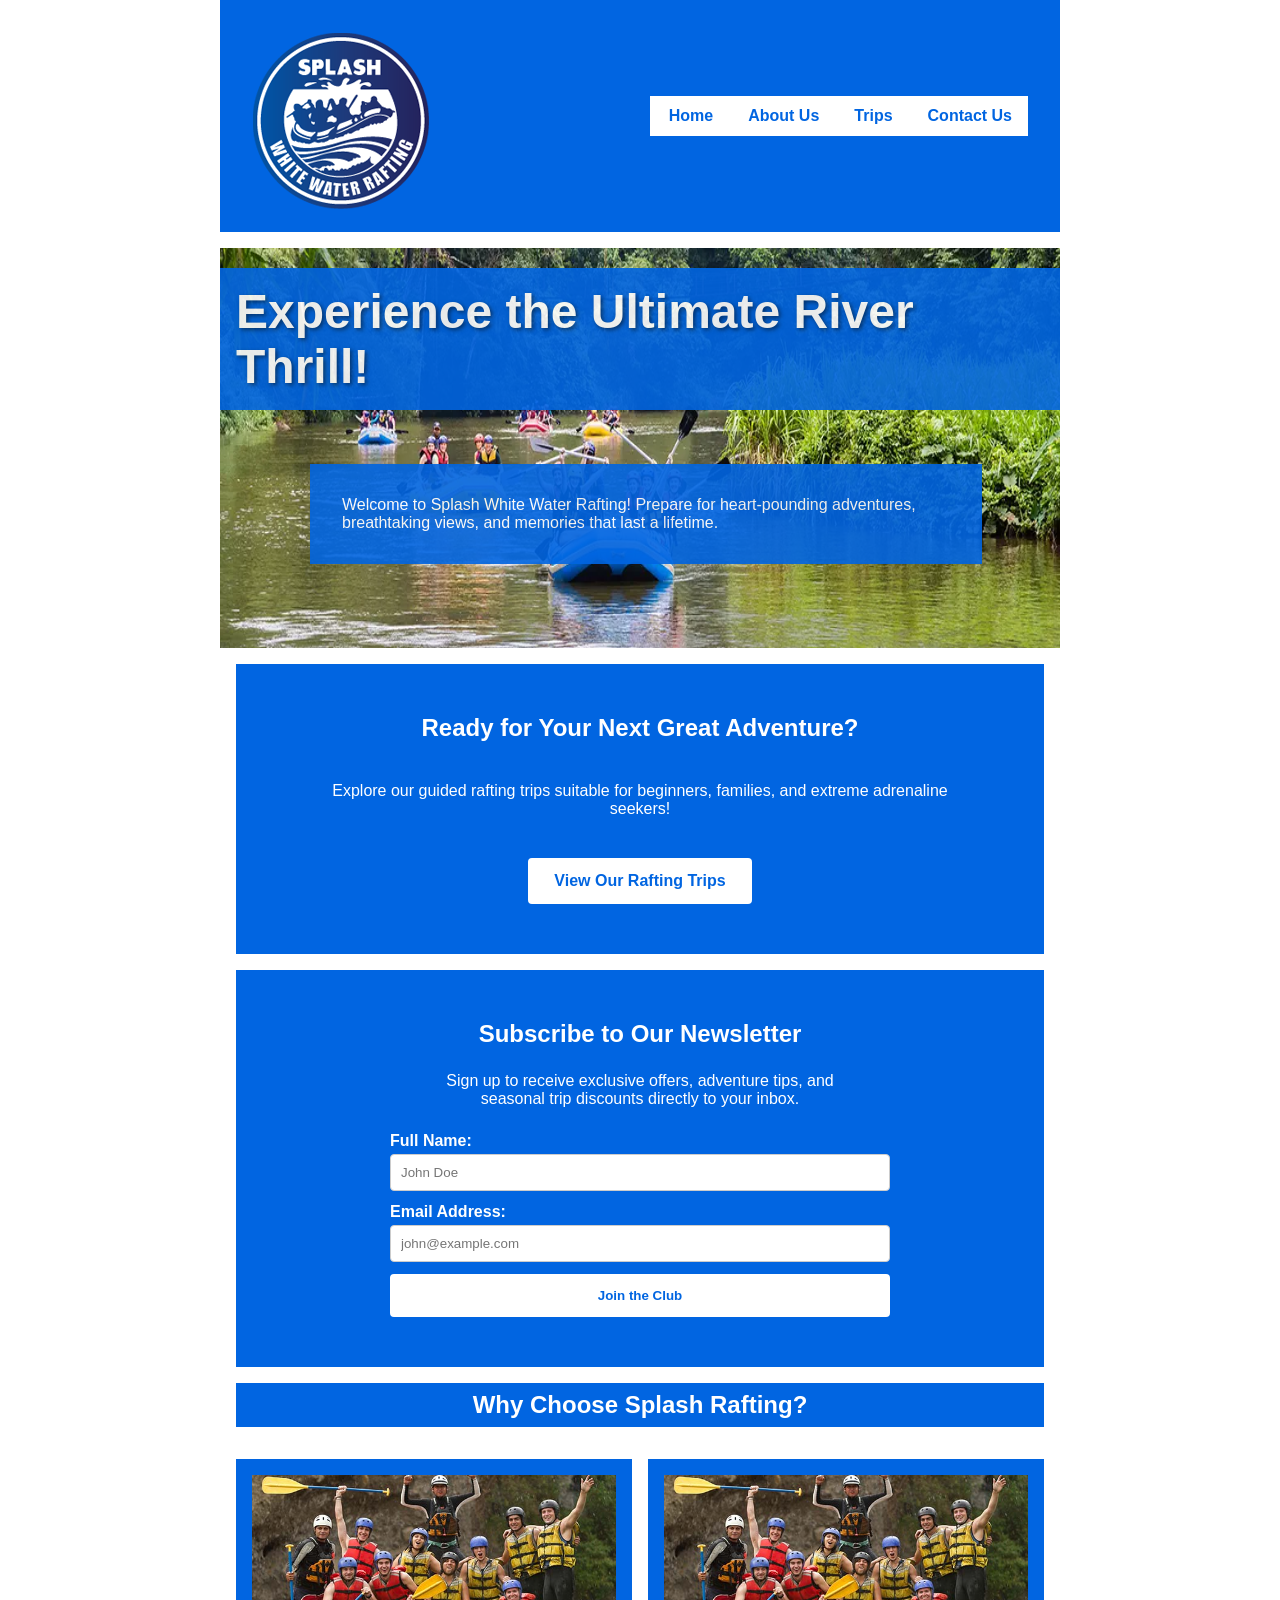
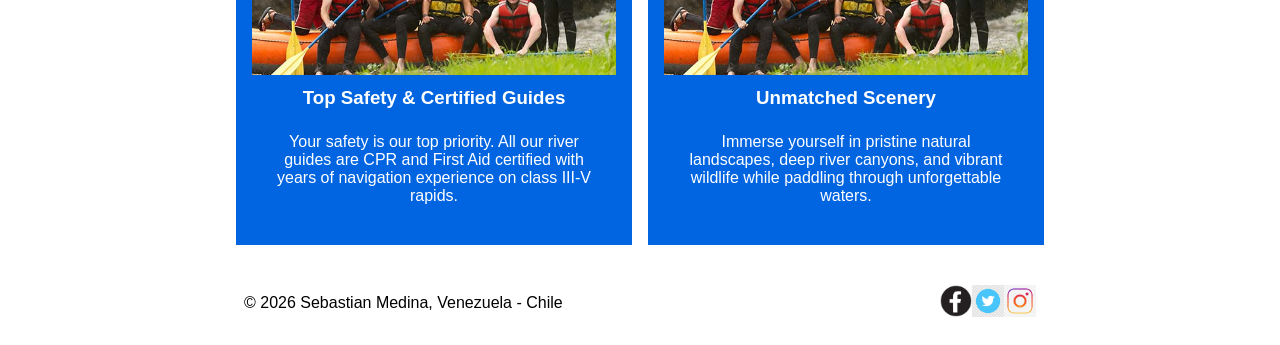
<file: wwr/index.html>
<!DOCTYPE html>
<html lang="en">
<head>
    <meta charset="UTF-8">
    <meta name="viewport" content="width=device-width, initial-scale=1.0">
    <meta name="author" content="Sebastian Medina">
    <meta name="description" content="Splash White Water Rafting is a premier rafting company offering thrilling adventures on the river. Join us for an unforgettable experience!">
    <title>Home Page - Splash White Water Rafting</title>
    <link rel="stylesheet" href="styles/rafting.css">
</head>
<body>
    <header>
        <img src="images/z-splash.png" alt="Splash White Water Rafting Logo">
        <nav>
            <!-- Not to confuse index.html with the WDD130 index, this is an index for WWR -->
            <a href="index.html" class="nav-link">Home</a> 
            <a href="about.html" class="nav-link">About Us</a>
            <a href="trips.html" class="nav-link">Trips</a>
            <a href="contact.html" class="nav-link">Contact Us</a>
        </nav>
    </header>

    <main>
        <div class="hero">
            <img src="images/rafting14_1024.webp" alt="White Water Rafting Adventure" class="hero-img">
            <h1 class="hero-title">Experience the Ultimate River Thrill!</h1>
            <article class="hero-article">
                <p>Welcome to Splash White Water Rafting! Prepare for heart-pounding adventures, breathtaking views, and memories that last a lifetime.</p>
            </article>
        </div>


        <section class="cta-container">
            <h2>Ready for Your Next Great Adventure?</h2>
            <p>Explore our guided rafting trips suitable for beginners, families, and extreme adrenaline seekers!</p>
            <a href="trips.html" class="cta-button">View Our Rafting Trips</a>
        </section>

        <section class="newsletter-section">
            <div class="newsletter-card">
                <h2>Subscribe to Our Newsletter</h2>
                <p>Sign up to receive exclusive offers, adventure tips, and seasonal trip discounts directly to your inbox.</p>
                <form action="#" method="post" class="newsletter-form">
                    <div class="form-item">
                        <label for="fullname">Full Name:</label>
                        <input type="text" id="fullname" name="fullname" placeholder="John Doe" required>
                    </div>
                    <div class="form-item">
                        <label for="email">Email Address:</label>
                        <input type="email" id="email" name="email" placeholder="john@example.com" required>
                    </div>
                    <button type="submit" class="submit-btn">Join the Club</button>
                </form>
            </div>
        </section>

        <section class="grid-content">
            <h2>Why Choose Splash Rafting?</h2>
            <div class="grid-container">
                <div class="grid-card">
                    <img src="images/rafting59_600.jpg" alt="Certified Rafting Guides and Safety Gear">
                    <h3>Top Safety & Certified Guides</h3>
                    <p>Your safety is our top priority. All our river guides are CPR and First Aid certified with years of navigation experience on class III-V rapids.</p>
                </div>
                <div class="grid-card">
                    <img src="images/rafting59_600.jpg" alt="Scenic River Views">
                    <h3>Unmatched Scenery</h3>
                    <p>Immerse yourself in pristine natural landscapes, deep river canyons, and vibrant wildlife while paddling through unforgettable waters.</p>
                </div>
            </div>
        </section>
    </main>

    <footer>
        <p>&copy; 2026 Sebastian Medina, Venezuela - Chile</p>
        <nav class="socialmedia">
            <a href="https://www.facebook.com" target="_blank" rel="noopener noreferrer">
                <img src="images/facebook_icon.jpg" alt="Facebook">
            </a>
            <a href="https://www.twitter.com" target="_blank" rel="noopener noreferrer">
                <img src="images/twitter.avif" alt="Twitter">
            </a>
            <a href="https://www.instagram.com" target="_blank" rel="noopener noreferrer">
                <img src="images/instagram.avif" alt="Instagram">
            </a>
        </nav>
    </footer>
</body>
</html>
</file>
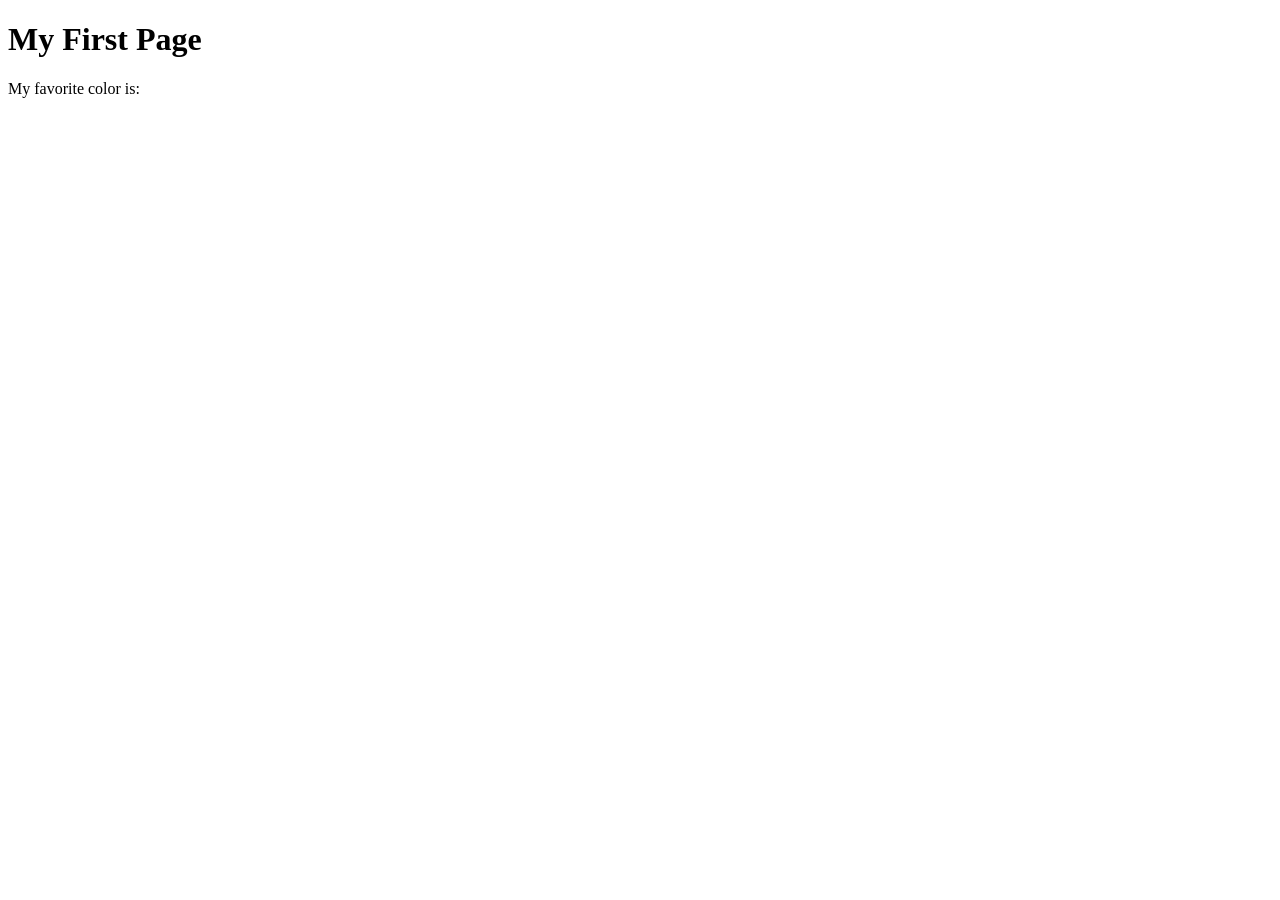
<file: week01/first-page.html>
<!DOCTYPE html>
<html lang="en">
<head>
    <meta charset="UTF-8">
    <meta name="viewport" content="width=device-width, initial-scale=1.0">
    <title>My First Page</title>
</head>
<body>
    <h1>My First Page</h1>
    <p>My favorite color is: </p>
</body>
</html>
</file>
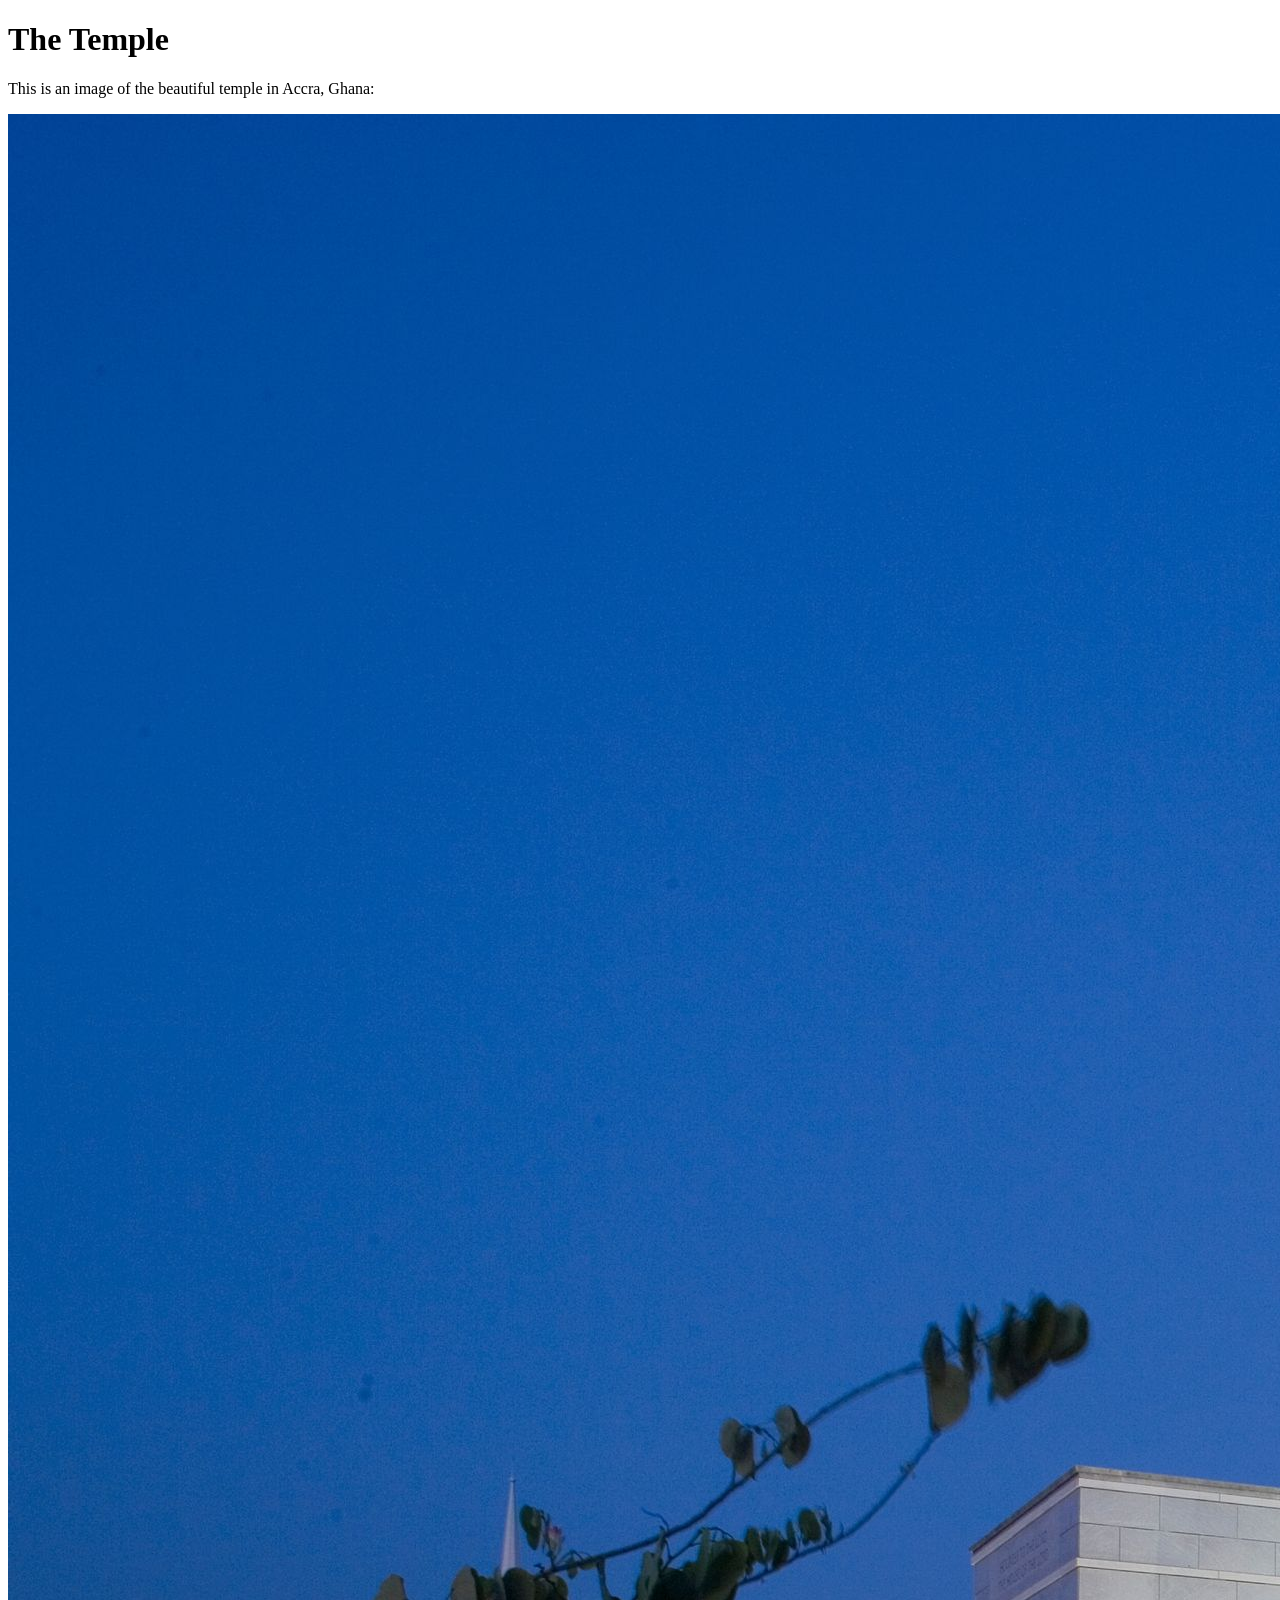
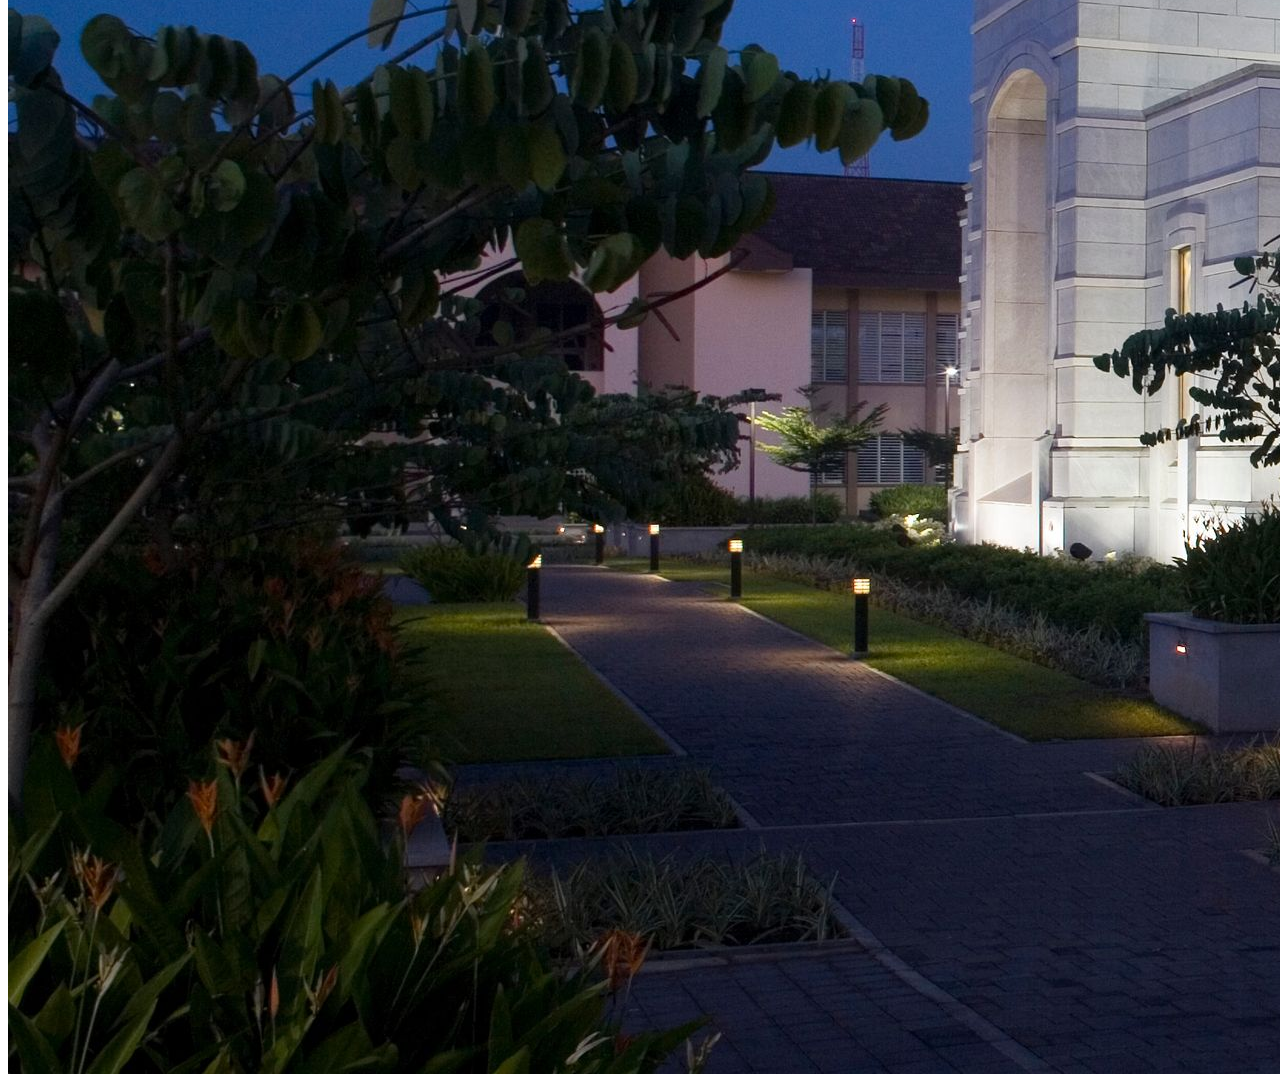
<file: week01/images.html>
<!DOCTYPE html>
<html lang="en">
<head>
    <meta charset="UTF-8">
    <meta name="viewport" content="width=device-width, initial-scale=1.0">
    <title>Temple Image</title>
</head>
<body>
    <h1>The Temple</h1>
    <p>This is an image of the beautiful temple in Accra, Ghana:</p>
    <img src="images/temple-large.jpeg" alt="The Accra Ghana Temple">
    
</body>
</html>
</file>
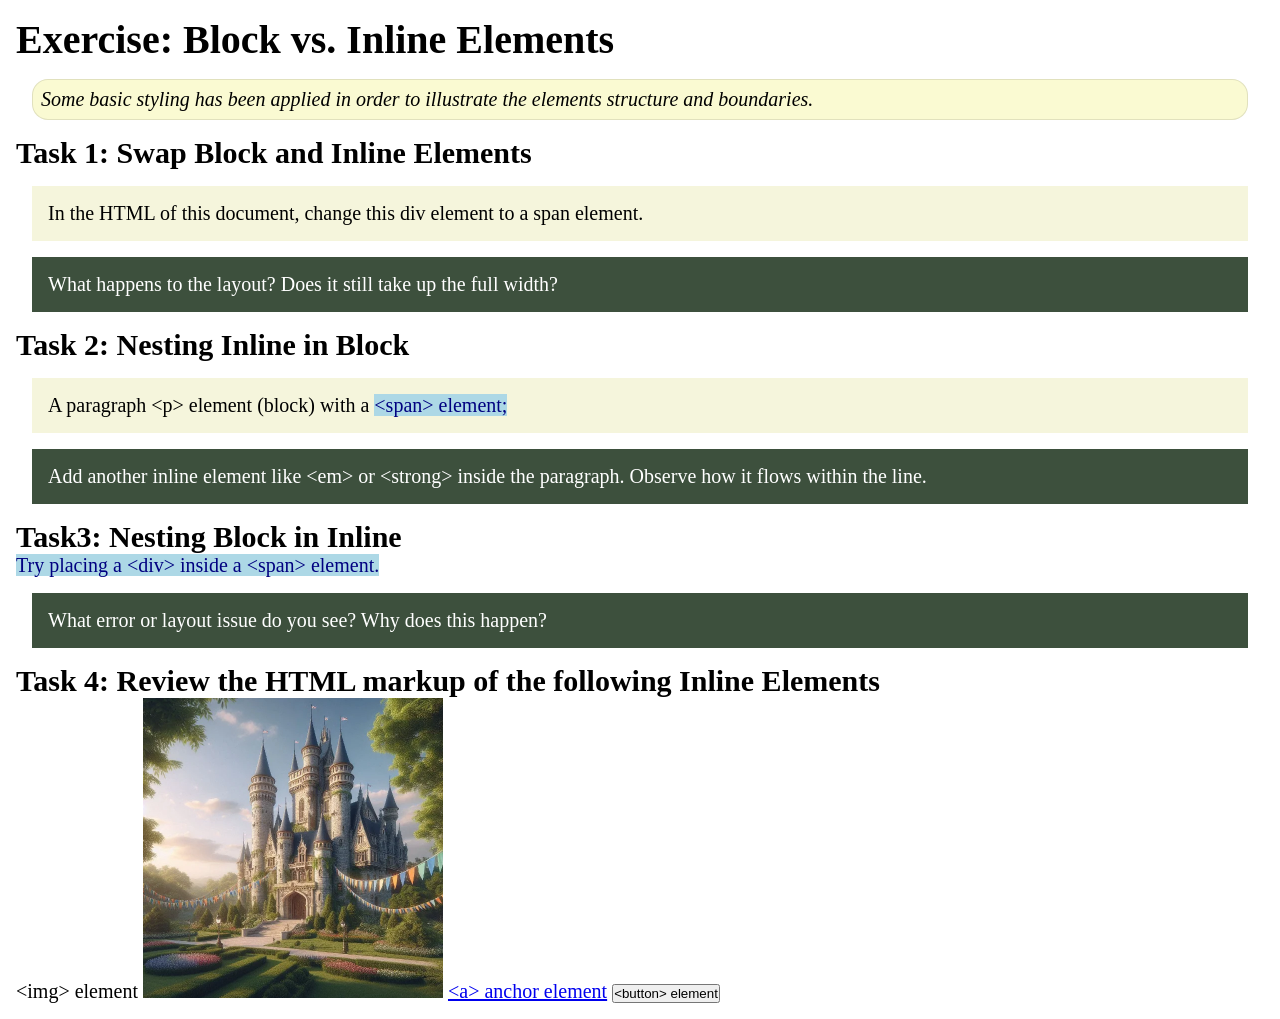
<file: week02/block-vs-inline.html>
<!DOCTYPE html>
<html lang="en">

<head>
    <meta charset="UTF-8">
    <meta name="viewport" content="width=device-width, initial-scale=1.0">
    <title>Exercise: Block vs. Inline Elements</title>
    <link rel="stylesheet" href="styles/block-vs-inline.css">
</head>

<body>
    <main>
        <h1>Exercise: Block vs. Inline Elements</h1>
        <p class="note">Some basic styling has been applied in order to illustrate the elements structure and
            boundaries.</p>

        <h2>Task 1: Swap Block and Inline Elements</h2>
        <div>In the HTML of this document, change this div element to a span element.</div>

        <p class="question">What happens to the layout? Does it still take up the full width?</p>

        <h2>Task 2: Nesting Inline in Block</h2>
        <p>A paragraph &lt;p&gt; element (block) with a <span>&lt;span&gt; element;</span></p>
        <p class="question">Add another inline element like &lt;em&gt; or &lt;strong&gt; inside the paragraph. Observe
            how it flows within the line.</p>

        <h2>Task3: Nesting Block in Inline</h2>
        <span>Try placing a &lt;div&gt; inside a &lt;span&gt; element.</span>
            <p class="question">What error or layout issue do you see? Why does this happen?</p>


            <h2>Task 4: Review the HTML markup of the following Inline Elements</h2>
        &lt;img&gt; element
        <img src="images/castle.webp" alt="placeholder image (images are inline)" width="300" height="300">
        <a href="https://churchofjesuschrist.org">&lt;a&gt; anchor element</a>
        <button type="button">&lt;button&gt; element</button>
    </main>
</body>

</html>
</file>
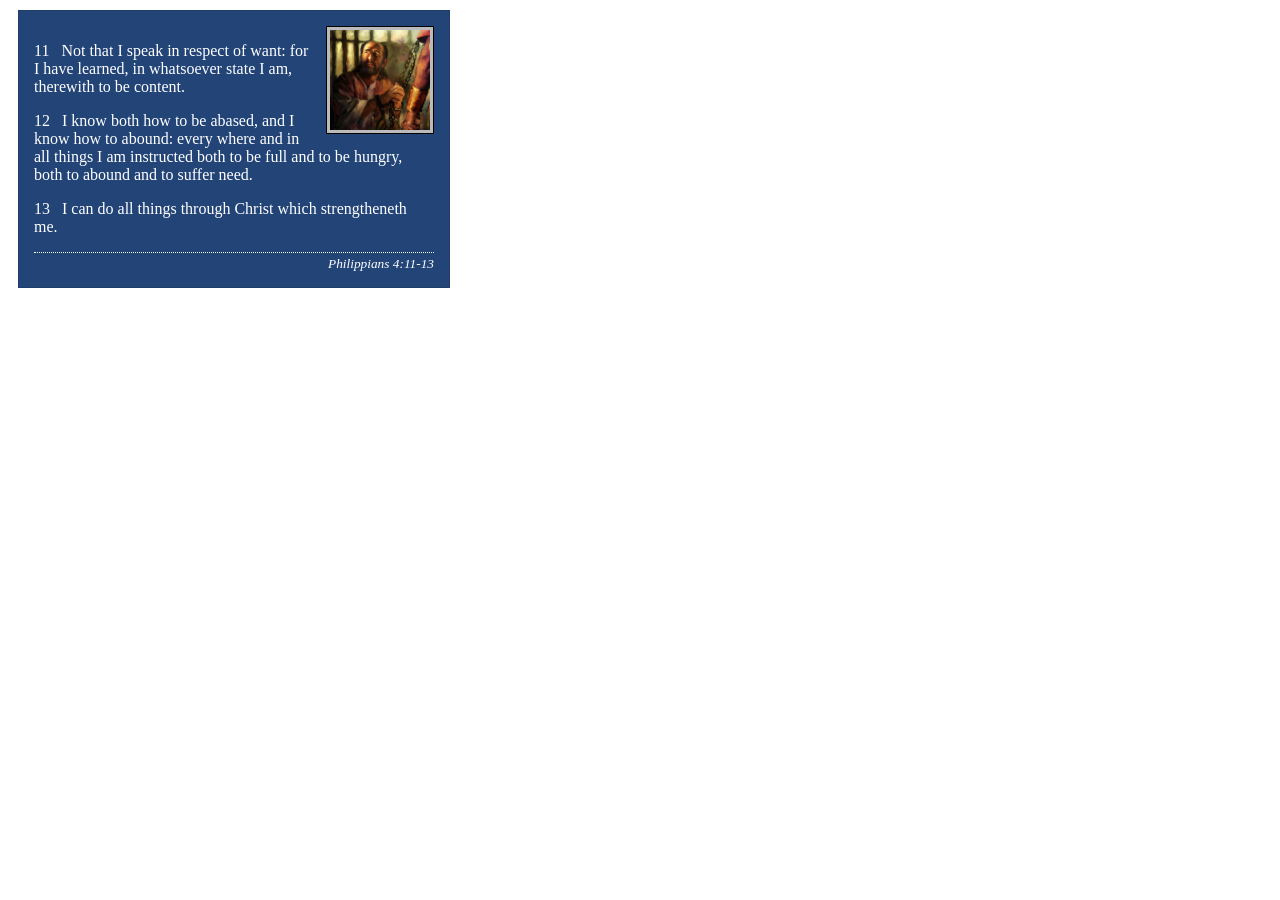
<file: week02/box-model-solution.html>
<!DOCTYPE html>
<html lang="en">
<head>
    <meta charset="UTF-8">
    <meta name="viewport" content="width=device-width, initial-scale=1.0">
    <title>Box Model Activity</title>
    <link rel="stylesheet" href="styles/box-model-solution.css">
</head>
<body>
    <main>
        <div class="callout">
            <img src="images/apostle-paul-imprisoned.webp" alt="Paul the Apostle - Imprisoned in Rome" width="200" height="200">
            <blockquote>
                <p>11 &nbsp; Not that I speak in respect of want: for I have learned, in whatsoever state I am, therewith to be content.</p>
                <p>12 &nbsp; I know both how to be abased, and I know how to abound: every where and in all things I am instructed both to be full and to be hungry, both to abound and to suffer need.</p>
                <p>13 &nbsp; I can do all things through Christ which strengtheneth me.</p>
            </blockquote>
            <cite>Philippians 4:11-13</cite>
        </div>
    </main>
</body>
</html>
</file>
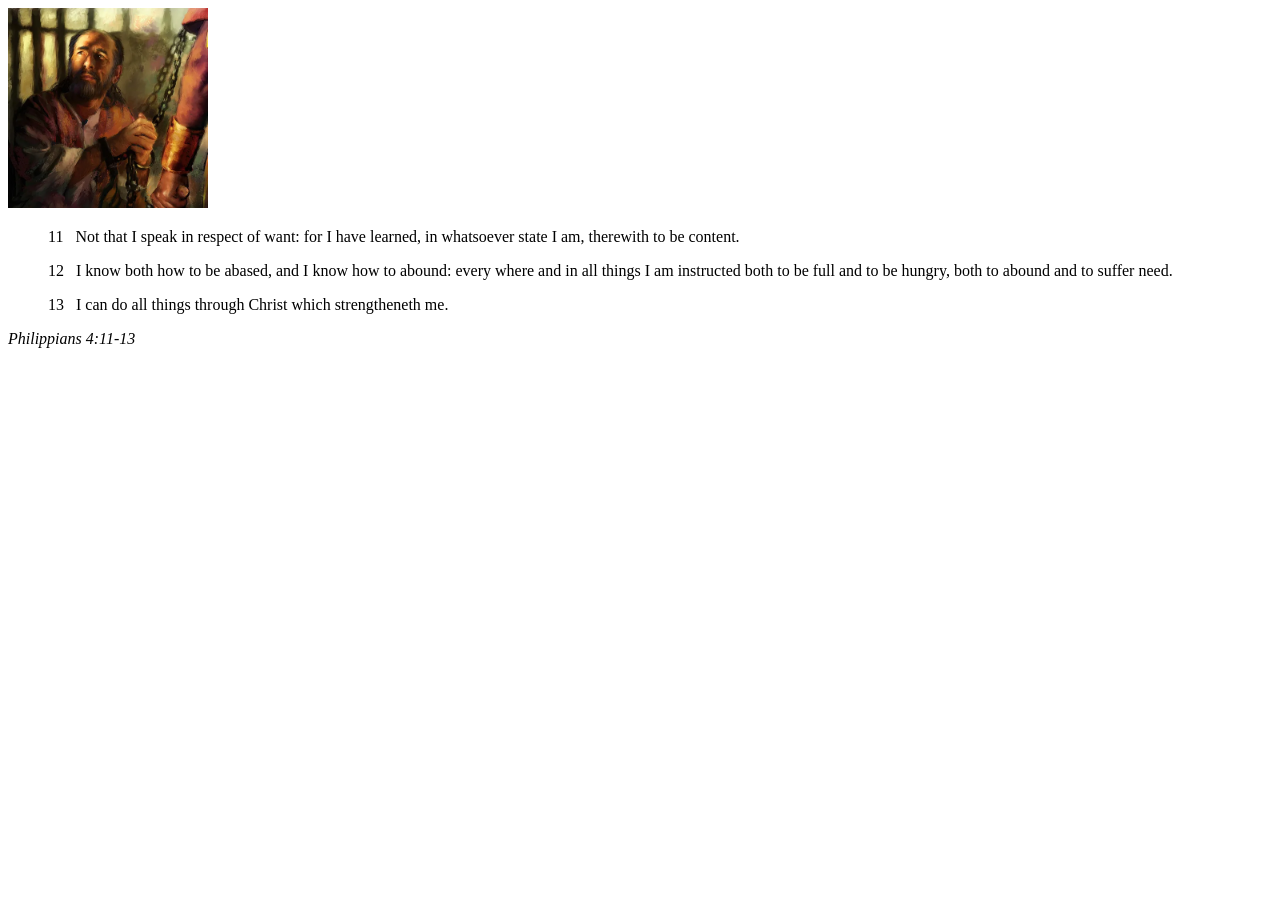
<file: week02/box-model.html>
<!DOCTYPE html>
<html lang="en">
<head>
    <meta charset="UTF-8">
    <meta name="viewport" content="width=device-width, initial-scale=1.0">
    <title>Box Model Activity</title>
</head>
<body>
    <main>
        <div class="callout">
            <img src="images/apostle-paul-imprisoned.webp" alt="Paul the Apostle - Imprisoned in Rome" width="200" height="200">
            <blockquote>
                <p>11 &nbsp; Not that I speak in respect of want: for I have learned, in whatsoever state I am, therewith to be content.</p>
                <p>12 &nbsp; I know both how to be abased, and I know how to abound: every where and in all things I am instructed both to be full and to be hungry, both to abound and to suffer need.</p>
                <p>13 &nbsp; I can do all things through Christ which strengtheneth me.</p>
            </blockquote>
            <cite>Philippians 4:11-13</cite>
        </div>
    </main>
</body>
</html>
</file>
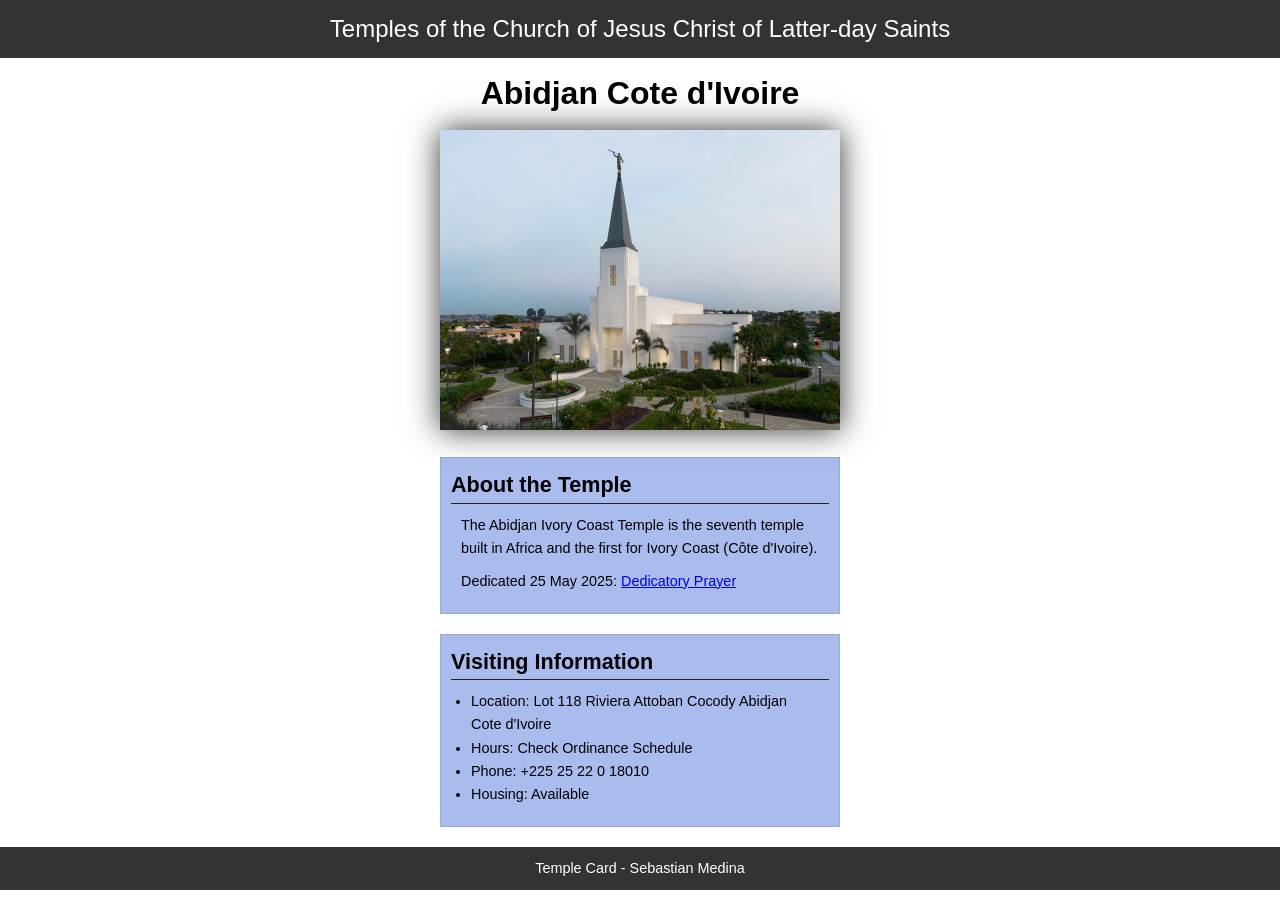
<file: week02/temple.html>
<!DOCTYPE html>
<html lang="en">

<head>
    <meta charset="UTF-8">
    <meta name="viewport" content="width=device-width, initial-scale=1.0">
    <title>Temple Card - Abidjan Cote d'Ivoire</title>
    <link rel="stylesheet" href="styles/temple.css">
</head>

<body>
    <header>
        <p>Temples of the Church of Jesus Christ of Latter-day Saints</p>
    </header>
    <main>
        <h1>Abidjan Cote d'Ivoire</h1>
        <picture>
            <img src="images/abidjan-ivory-coast.jpeg" alt="Abidjan Cote d'Ivoire Temple">
        </picture>
        <section>
            <h2>About the Temple</h2>
            <p>The Abidjan Ivory Coast Temple is the seventh temple built in Africa and the first
                for Ivory Coast (Côte
                d'Ivoire).</p>
            <p>Dedicated 25 May 2025: <a
                  href="https://www.churchofjesuschrist.org/temples/dedicatory-prayer/abidjan-ivory-coast-temple/2025-05-25?lang=eng"
                  target="_blank" rel="noopener noreferrer">Dedicatory Prayer</a></p>
        </section>
        <section>
            <h2>Visiting Information</h2>
            <ul>
                <li>Location: Lot 118 Riviera Attoban Cocody Abidjan Cote d'Ivoire</li>
                <li>Hours: Check Ordinance Schedule</li>
                <li>Phone: +225 25 22 0 18010</li>
                <li>Housing: Available</li>
            </ul>
        </section>
    </main>
    <footer>
        <p>Temple Card - Sebastian Medina</p>
    </footer>
</body>

</html>
</file>
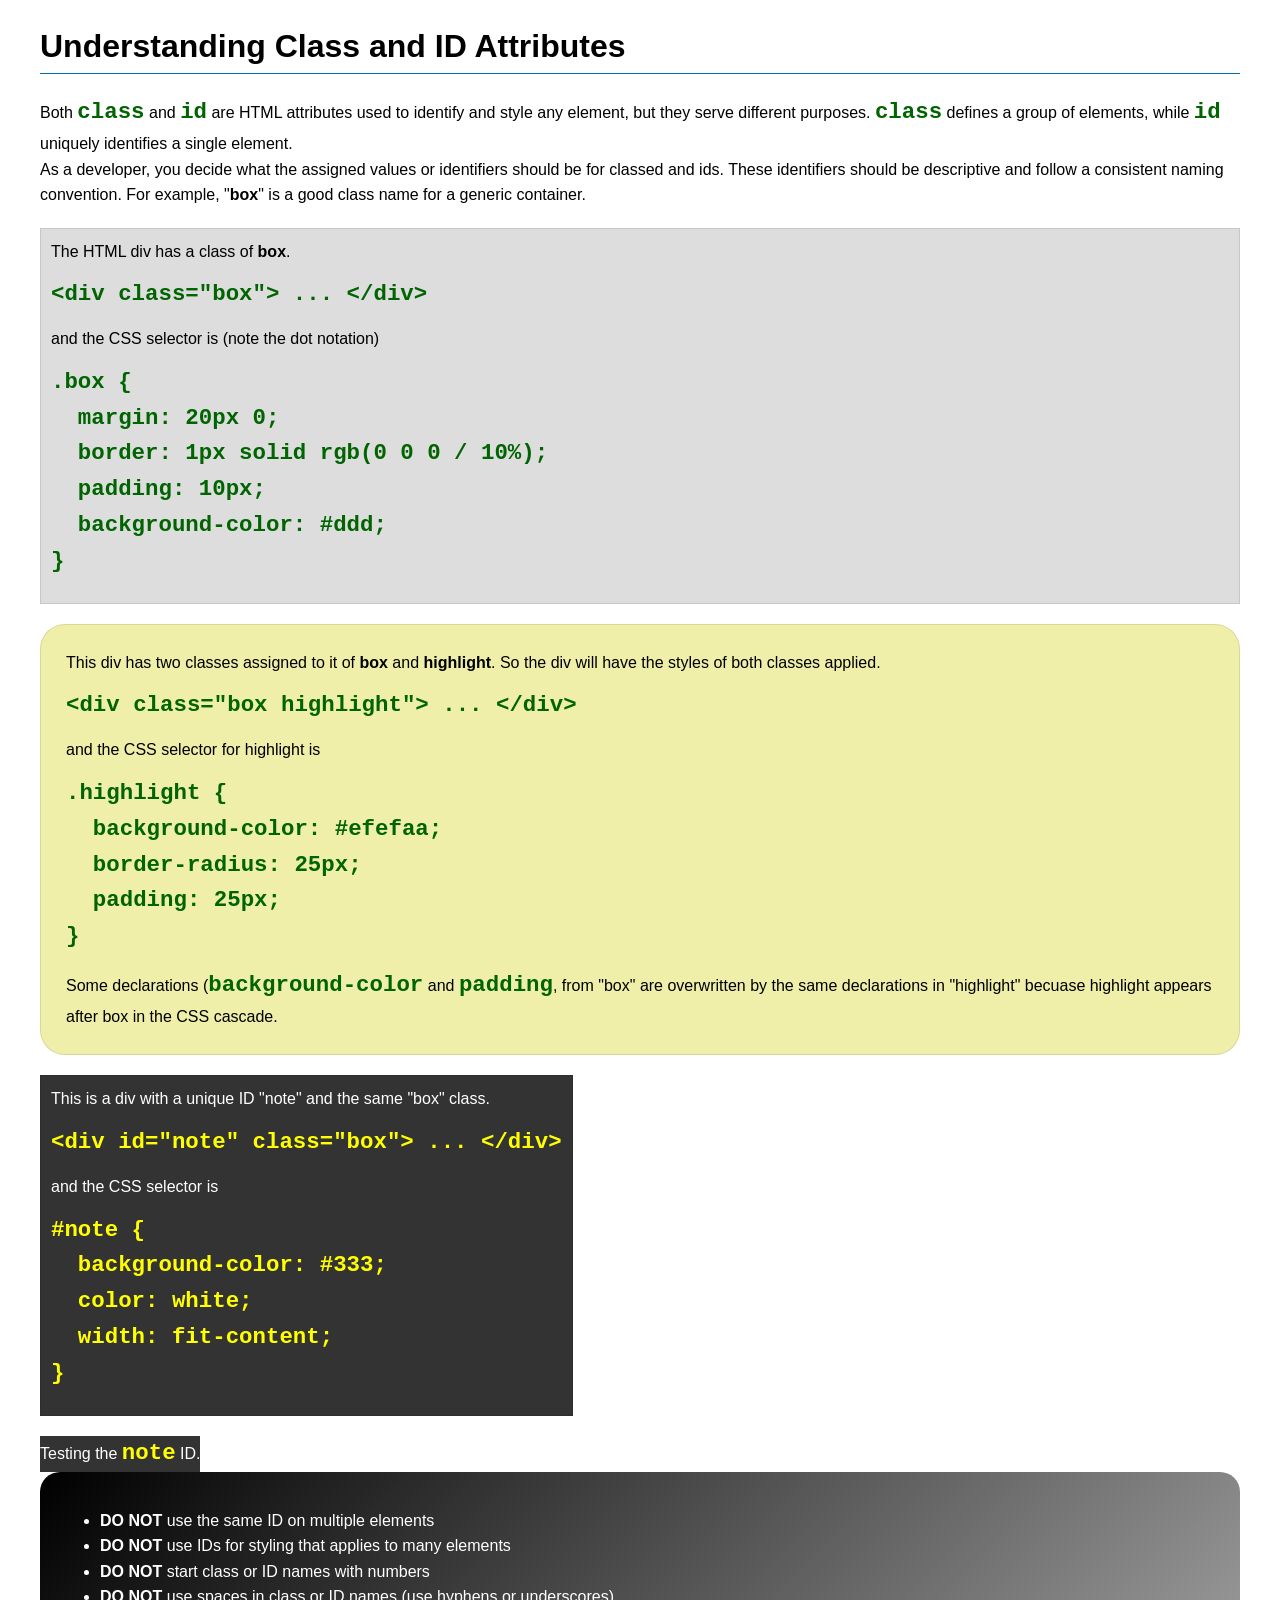
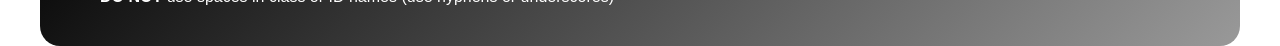
<file: week03/class-and-id.html>
<!DOCTYPE html>
<html lang="en">

<head>
    <meta charset="UTF-8">
    <meta name="viewport" content="width=device-width, initial-scale=1.0">
    <title>Class vs ID Attributes</title>
    <link rel="stylesheet" href="styles/class-and-id.css">
</head>

<body>
    <h1>Understanding Class and ID Attributes</h1>
    <p>Both <code>class</code> and <code>id</code> are HTML attributes used to identify and style any element, but they
        serve different purposes. <code>class</code> defines a group of elements, while <code>id</code> uniquely
        identifies a single element.</p>
    <p>As a developer, you decide what the assigned values or identifiers should be for classed and ids. These
        identifiers should be
        descriptive and follow a consistent naming convention. For example, "<strong>box</strong>" is a good class name
        for a generic container.</p>
    <div class="box">
        <p>The HTML div has a class of <strong>box</strong>.</p>
        <pre><code class="html">&lt;div class="box"&gt; ... &lt;/div&gt;</code></pre>
        and the CSS selector is (note the dot notation)
        <pre><code class="css">.box {
  margin: 20px 0;
  border: 1px solid rgb(0 0 0 / 10%);
  padding: 10px;
  background-color: #ddd; 
}</code></pre>
    </div>

    <div class="box highlight">
        <p>This div has two classes assigned to it of <strong>box</strong> and <strong>highlight</strong>. So the div
            will have the styles of both classes applied.</p>
        <pre><code class="html">&lt;div class="box highlight"&gt; ... &lt;/div&gt;</code></pre>
        and the CSS selector for highlight is
        <pre><code class="css">.highlight {
  background-color: #efefaa;
  border-radius: 25px;
  padding: 25px;
}</code></pre>
<p>Some declarations (<code>background-color</code> and <code>padding</code>, from "box" are overwritten by the same declarations in "highlight" becuase highlight appears after box in the CSS cascade.</p>
    </div>

    <div id="note" class="box">
        <p>This is a div with a unique ID "note" and the same "box" class.</p>
        <pre><code class="html">&lt;div id="note" class="box"&gt; ... &lt;/div&gt;</code></pre>
        and the CSS selector is
        <pre><code class="css">#note {
  background-color: #333;
  color: white;
  width: fit-content;
}</code></pre>
    </div>

    <div id="note">
        <p>Testing the <code>note</code> ID.</p>
    </div>

    <section id="best-practice">
        <ul>
            <li><strong>DO NOT</strong> use the same ID on multiple elements</li>
            <li><strong>DO NOT</strong> use IDs for styling that applies to many elements</li>
            <li><strong>DO NOT</strong> start class or ID names with numbers</li>
            <li><strong>DO NOT</strong> use spaces in class or ID names (use hyphens or underscores)</li>
        </ul>
    </section>




</body>

</html>
</file>
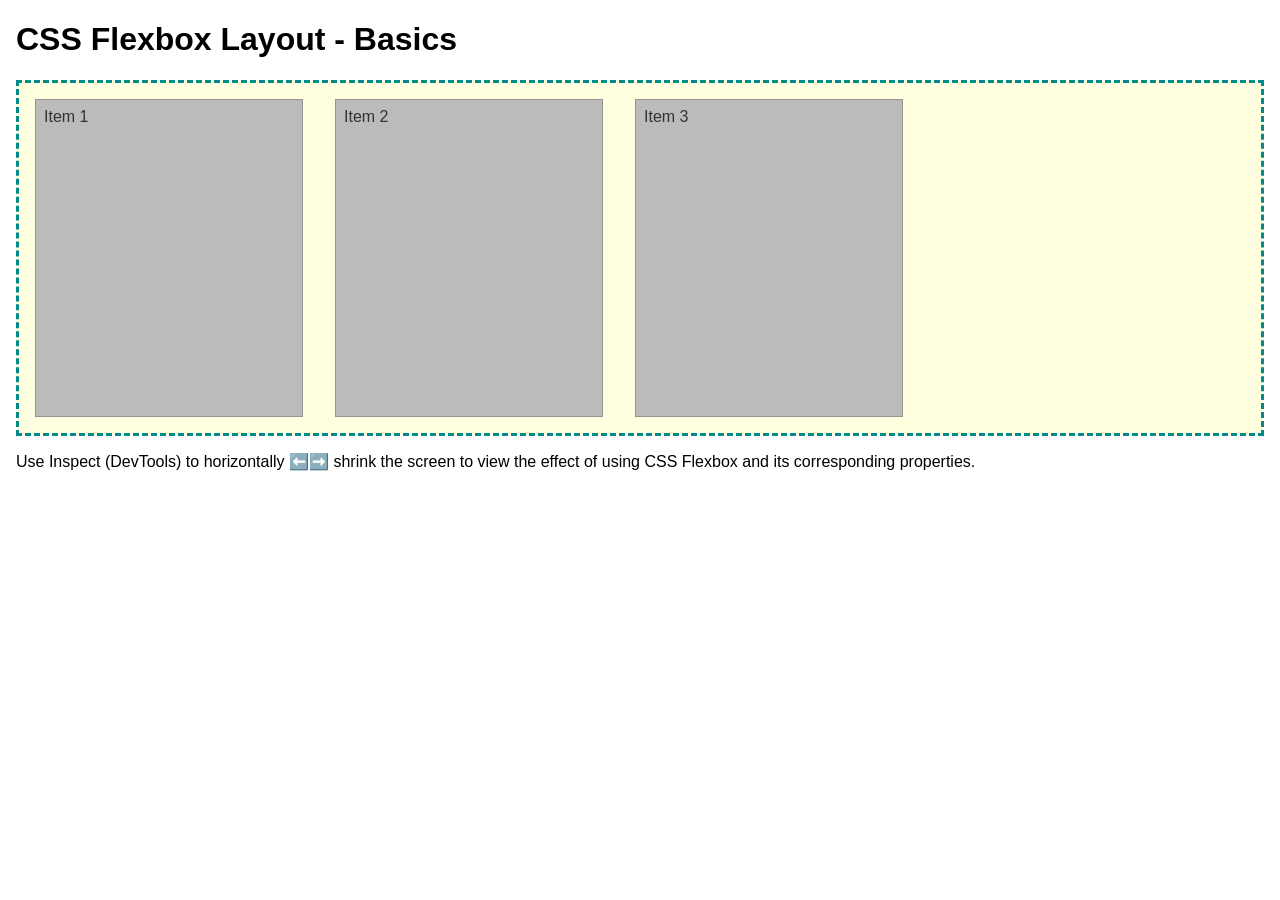
<file: week04/flexbox-layout.html>
<!DOCTYPE html>
<html lang="en">
<head>
    <meta charset="UTF-8">
    <meta name="viewport" content="width=device-width, initial-scale=1.0">
    <title>CSS Flexbox Layout - Basics</title>
    <link rel="stylesheet" href="styles/flexbox.css">
</head>
<body>
    <main>
        <h1>CSS Flexbox Layout - Basics</h1>
        <div class="flex-container">
            <div class="flex-item item1">Item 1</div>
            <div class="flex-item item2">Item 2</div>
            <div class="flex-item item3">Item 3</div>
        </div>
        <p>Use Inspect (DevTools) to horizontally ⬅️➡️ shrink the screen to view the effect of using CSS Flexbox and its corresponding properties.</p>
    </main>
</body>
</html>
</file>
<file: wwr/styles/rafting.css>
:root {
    --primary-color: #0165E1;
    --secondary-color: #ffffff;
    --whole-font: 'Titillium Web', sans-serif;
}

* {
    box-sizing: border-box;
    margin: 0;
    padding: 0;
}

body {
    font-family: var(--whole-font);
}
header, main, footer {
    width: 840px;
    margin: 0 auto;
}

h1, h2 {
    font-family: var(--whole-font);
}

nav, p, section, article {
    margin: 16px;
    padding: 8px;
}

.socialmedia {
    display: flex;
    justify-content: space-evenly;
    align-items: center;
    margin: 16px;
    padding: 8px;
}

.socialmedia a {
    text-decoration: none;
}

footer nav img{
    width: 32px;
    height: auto;
}

.hero {
    position: relative;
}

.hero img {
    display: block;
    width: 100%;
    height: 400px;
}

.hero article img {
    float: right;
    width: 125px;
    height: auto;
}

section {
    margin: 16px;
    padding: 50px;
    background-color: var(--primary-color);
    color: var(--secondary-color);
    display: flex;
    flex-direction: column;
    justify-content: center;
}

section h2 {
    margin-bottom: 16px;
    text-align: center;
}

section img {
    float: right;
    width: 125px;
    height: auto;
}

.history {
    display: flex;
    flex-direction: row;
    align-items: center;
    justify-content: center;
}

.hero article {
    position: absolute;
    width: 80%;
    top: 200px;
    margin-left: 90px;
    opacity: 0.9;
    background-color: var(--primary-color);
    color: var(--secondary-color);
}

h1 {
    position: absolute;
    top: 20px;
    width: 100%;
    padding: 16px;
    opacity: 0.9;
    background-color: var(--primary-color);
    color: var(--secondary-color);
    font-size: 3rem;
    text-shadow: 2px 2px 4px rgba(0, 0, 0, 0.5);
}

h2 {
    background-color: var(--primary-color);
    color: var(--secondary-color);
}

.nav-link {
    text-decoration: none;
    color: var(--primary-color);
    background-color: var(--secondary-color);
    border: 3px solid var(--secondary-color);
    font-weight: bold;
    transition: background-color 0.5s ease;
    gap: 0;
    padding: 8px 16px;
    border-right: none;
    overflow: hidden;
    margin-left: 0;
}

.nav-link:hover {
    background-color: var(--primary-color);
    color: var(--secondary-color);
    border: 1px solid var(--primary-color);
}

/* Grid and Flex Layout */

header {
    display: grid;
    grid-template-columns: 1fr 2fr;
    align-items: center;
    padding: 1rem;
    background-color: var(--primary-color);
    margin-bottom: 1rem;
    justify-content: space-around;
    top: 0;
}

header nav {
    padding: 0;
    display: flex;
    justify-self: end;
    align-items: center;
}

footer{
    padding: 0;
    display: flex;
    margin: 0 auto;
    justify-content: space-between;
    align-items: center;
}

.Adventure {
    display: flex;
    flex-direction: column;
    justify-content: center;
    align-items: center;
}

.adventureGallery {
    display: flex;
    justify-content: center;
    gap: 16px;
}

/* Estilos para el mapa */
.map-container iframe {
    border: none;
    width: 100%;
    max-width: 600px;
}

/* Formulario e Insumos */
.contact-form {
    display: flex;
    flex-direction: column;
    gap: 1rem;
    max-width: 600px;
    margin: 0 auto;
}

.contact-form fieldset {
    display: flex;
    flex-direction: column;
    gap: 0.5rem;
    border: 1px solid #ccc;
    padding: 1rem;
}

.contact-form button[type="submit"] {
    padding: 0.75rem 1.5rem;
    background-color: #003366;
    color: #ffffff;
    border: none;
    border-radius: 4px;
    font-size: 1rem;
    cursor: pointer;
}

.contact-form button[type="submit"]:hover {
    background-color: #002244;
}

/* Home Page Styles (index.html)       */


/* Call to Action Section */
.cta-container {
    text-align: center;
    align-items: center;
}

.cta-button {
    display: inline-block;
    margin-top: 16px;
    padding: 12px 24px;
    background-color: var(--secondary-color);
    color: var(--primary-color);
    text-decoration: none;
    font-weight: bold;
    border-radius: 4px;
    border: 2px solid var(--secondary-color);
    transition: all 0.3s ease;
}

.cta-button:hover {
    background-color: transparent;
    color: var(--secondary-color);
}

/* Newsletter Section & Form */
.newsletter-section {
    background-color: var(--primary-color);
    color: var(--secondary-color);
}

.newsletter-card {
    width: 100%;
    max-width: 500px;
    margin: 0 auto;
    text-align: center;
}

.newsletter-form {
    display: flex;
    flex-direction: column;
    gap: 12px;
    margin-top: 16px;
}

.form-item {
    display: flex;
    flex-direction: column;
    text-align: left;
    gap: 4px;
}

.form-item label {
    font-weight: bold;
}

.form-item input {
    padding: 10px;
    border: 1px solid #ccc;
    border-radius: 4px;
    font-family: var(--whole-font);
}

.submit-btn {
    padding: 12px;
    background-color: var(--secondary-color);
    color: var(--primary-color);
    font-weight: bold;
    font-family: var(--whole-font);
    border: 2px solid var(--secondary-color);
    border-radius: 4px;
    cursor: pointer;
    transition: all 0.3s ease;
}

.submit-btn:hover {
    background-color: transparent;
    color: var(--secondary-color);
}

/* Grid Layout for Offerings */
.grid-content {
    background-color: transparent;
    color: inherit;
    padding: 0;
}

.grid-content h2 {
    padding: 8px;
    text-align: center;
}

.grid-container {
    display: grid;
    grid-template-columns: 1fr 1fr;
    gap: 16px;
    margin-top: 16px;
}

.grid-card {
    background-color: var(--primary-color);
    color: var(--secondary-color);
    padding: 16px;
    display: flex;
    flex-direction: column;
    align-items: center;
    text-align: center;
}

.grid-card img {
    float: none;
    width: 100%;
    height: 200px;
    object-fit: cover;
    margin-bottom: 12px;
}


/* Trips Page Styles (trips.html)      */


.page-title {
    position: static;
    text-align: center;
    margin: 16px 0;
}

/* Call to Action Section */
.cta-contact {
    text-align: center;
    align-items: center;
}

/* Trips Grid (No single-column flow) */
.trips-grid-section {
    background-color: transparent;
    color: inherit;
    padding: 0;
}

.trips-container {
    display: grid;
    grid-template-columns: repeat(auto-fit, minmax(250px, 1fr));
    gap: 16px;
    margin-top: 16px;
}

.trip-card {
    background-color: var(--primary-color);
    color: var(--secondary-color);
    border-radius: 4px;
    overflow: hidden;
    display: flex;
    flex-direction: column;
}

.trip-card img {
    float: none;
    width: 100%;
    height: 200px;
    object-fit: cover;
}

.trip-info {
    padding: 16px;
}

.trip-info h3 {
    margin-bottom: 8px;
}

.trip-info p {
    margin: 4px 0;
    padding: 0;
}

/* Table Styles */
.table-section {
    background-color: transparent;
    color: inherit;
    padding: 0;
}

.table-wrapper {
    overflow-x: auto;
    margin-top: 16px;
}

.trips-table {
    width: 100%;
    border-collapse: collapse;
    background-color: var(--primary-color);
    color: var(--secondary-color);
}

.trips-table th, 
.trips-table td {
    padding: 12px;
    text-align: center;
    border: 1px solid var(--secondary-color);
}

.trips-table th {
    background-color: #003366;
    font-weight: bold;
}

/* =================================== */
/* Contact Page Specific Fixes         */
/* =================================== */

/* Reset de H1 para Contacto (para evitar la posición absoluta) */
.contact-main .company-header h1 {
    position: static;
    background-color: transparent;
    color: #111111; /* Contraste AA garantizado sobre fondo claro */
    text-shadow: none;
    font-size: 2rem;
    padding: 0;
    margin-bottom: 8px;
    text-align: center;
}

.company-header {
    background-color: transparent;
    color: #333333; /* Texto oscuro sobre fondo claro */
    text-align: center;
    padding: 16px;
    margin: 0;
}

.company-header p {
    margin: 4px 0;
    padding: 0;
}

/* Grid de 2 Columnas (Mapa a la Izquierda, Formulario a la Derecha) */
.contact-grid {
    display: grid;
    grid-template-columns: 1fr 1fr;
    gap: 24px;
    margin: 16px 0;
    align-items: start;
}

.contact-grid .map-container iframe {
    width: 100%;
    height: 100%;
    min-height: 380px;
    border: 1px solid #ccc;
}

/* Formulario alineado según Wireframe */
.contact-form {
    background-color: transparent;
    display: flex;
    flex-direction: column;
    gap: 12px;
    max-width: 100%;
    padding: 0;
    margin: 0;
}

.form-row {
    display: flex;
    gap: 12px;
    align-items: center;
}

.form-row label {
    width: 120px;
    font-weight: bold;
    color: #111111; /* Solución al contraste AA */
}

.form-row input[type="text"],
.form-row input[type="email"],
.form-row textarea {
    flex: 1;
    padding: 8px;
    border: 1px solid #767676; /* Borde con alto contraste */
    border-radius: 4px;
    font-family: var(--whole-font);
    color: #111111;
}

/* Radio buttons alineados */
.radio-group {
    align-items: flex-start;
}

.radios {
    display: flex;
    flex-direction: column;
    gap: 4px;
}

.radios label {
    width: auto;
    font-weight: normal;
}

/* Checkbox Row */
.checkbox-row label {
    width: auto;
    font-weight: normal;
}

/* Botón de envío (Ajuste de contraste AA) */
.contact-btn {
    width: 100%;
    padding: 10px;
    background-color: #e0e0e0;
    color: #111111; /* Texto oscuro sobre gris claro cumple estándar AA */
    border: 1px solid #767676;
    border-radius: 4px;
    font-size: 1rem;
    font-weight: bold;
    cursor: pointer;
}

.contact-btn:hover {
    background-color: #cccccc;
}

/* Sección de Empleados (Abajo) */
.employee-profiles {
    background-color: #f4f4f4; /* Fondo claro según wireframe */
    color: #111111;
    border: 1px solid #ccc;
    padding: 20px;
    margin-top: 24px;
}

.employee-profiles h2 {
    background-color: transparent;
    color: #111111;
    text-align: center;
    margin-bottom: 16px;
}

.employee-grid {
    display: grid;
    grid-template-columns: repeat(3, 1fr);
    gap: 16px;
    text-align: center;
}

.employee-grid figure {
    margin: 0;
}

.employee-grid img {
    width: 100%;
    height: 150px;
    object-fit: cover;
    background-color: #ddd;
}

.employee-grid figcaption {
    margin-top: 8px;
    font-weight: bold;
    color: #111111;
}
</file>
<file: week02/styles/block-vs-inline.css>
* {
    margin: 0;
    padding: 0;
}

body {
    font-size: 20px;
    margin: 1rem;
}

p,
div {
    background-color: beige;
    margin: 1rem;
    padding: 1rem;
}

span {
    color: navy;
    background-color: lightblue;
}

code {
    margin: 0;
    padding: 0;
    color: green;
    font-size: 1.2rem;
}

.note {
    font-style: italic;
    background-color: lightgoldenrodyellow;
    border-radius: 1rem;
    border: 1px solid rgb(0 0 0 / 10%);
    margin: 1rem;
    padding: .5rem;
}

.question {
    background-color: #3d503d;
    color: #fff;
}
</file>
<file: week02/styles/box-model-solution.css>
.callout {
    max-width: 400px;
    margin: 10px;
    border: 1px solid rgba(0, 0, 0, .1);
    padding: 15px;
    background-color: #247;
    color: #fff;
}

.callout img {
    float: right;
    margin: 0 0 10px 15px;
    border: 1px solid #000;
    padding: 3px;
    background-color: #bbb;
    width: 100px;
    height: auto;

}

blockquote {
    margin: 0;
}

cite {
    display: block;
    border-top: 1px dotted #fff;
    padding-top: 3px;
    text-align: right;
    font-size: smaller;
}
</file>
<file: week02/styles/temple.css>
* {
    margin: 0px;
    padding: 0px;
    box-sizing: border-box;
}

body {
    font-family: Arial, sans-serif;
    line-height: 1.6;
}

header,
footer {

    background-color: #333;
    color: #fff;
    padding: 10px;
    text-align: center;
    font-size: 1.5rem;
}

main {
    width: 400px;
    margin: 0 auto;

}

h1 {
    margin: 10px;
    text-align: center;
}

h2 {
    border-bottom: 1px solid #222;
}

img {
    width: 100%;
    height: auto;
    box-shadow: 0 0 30px #333;

}

section {
    margin: 20px 0;
    border: 1px solid rgb(0 0 0 / 10%);
    padding: 10px;
    background-color: #abe;
    font-size: .9rem;
}

section p {
    margin: 10px;
}

ul {
    margin: 10px 20px;
}

footer {
    font-size: .9rem;
}
</file>
<file: week03/styles/class-and-id.css>
body {
    font-family: Arial, sans-serif;
    line-height: 1.6;
    margin: 0;
    padding: 0 40px;
}

h1 {
    border-bottom: 1px solid rgb(0 110 182);
    padding-bottom: 0;
}



p {
    margin: 0;
}

code {
    color: darkgreen;
    font-weight: 700;
    font-size: 1.4rem;
}

/* Class examples - can be reused */

.box {
    margin: 20px 0;
    border: 1px solid rgb(0 0 0 / 10%);
    padding: 10px;
    background-color: #ddd; /* this is shorthand for #dddddd */
}

.highlight {
    background-color: #efefaa;
    border-radius: 25px;
    padding: 25px;
}

/* ID examples - should be unique */

#note {
    background-color: #333;
    color: white;
    width: fit-content;
}

#note code {
    color: yellow;
}

#best-practice {
    background: linear-gradient(135deg, #000 0%, #999 100%);
    color: white;
    border-radius: 20px;
    padding: 20px
}
</file>
<file: week04/styles/flexbox.css>
body {
    font-family: Helvetica, Arial, sans-serif;
    margin: 1rem;
}

.flex-container {
    border: 3px dashed darkcyan;
    background-color: lightyellow;
    display: flex;
    flex-wrap: wrap;
}

.flex-item {
    width: 250px;
    margin: 1rem;
    border: 1px solid rgb(0 0 0 / 20%);
    padding: 0.5rem;
    background-color: #bbb;
    color: #333;
}

.item1 {
    min-height: 100px;
}

.item2 {
    min-height: 200px;
}

.item3 {
    min-height: 300px;
}
</file>
